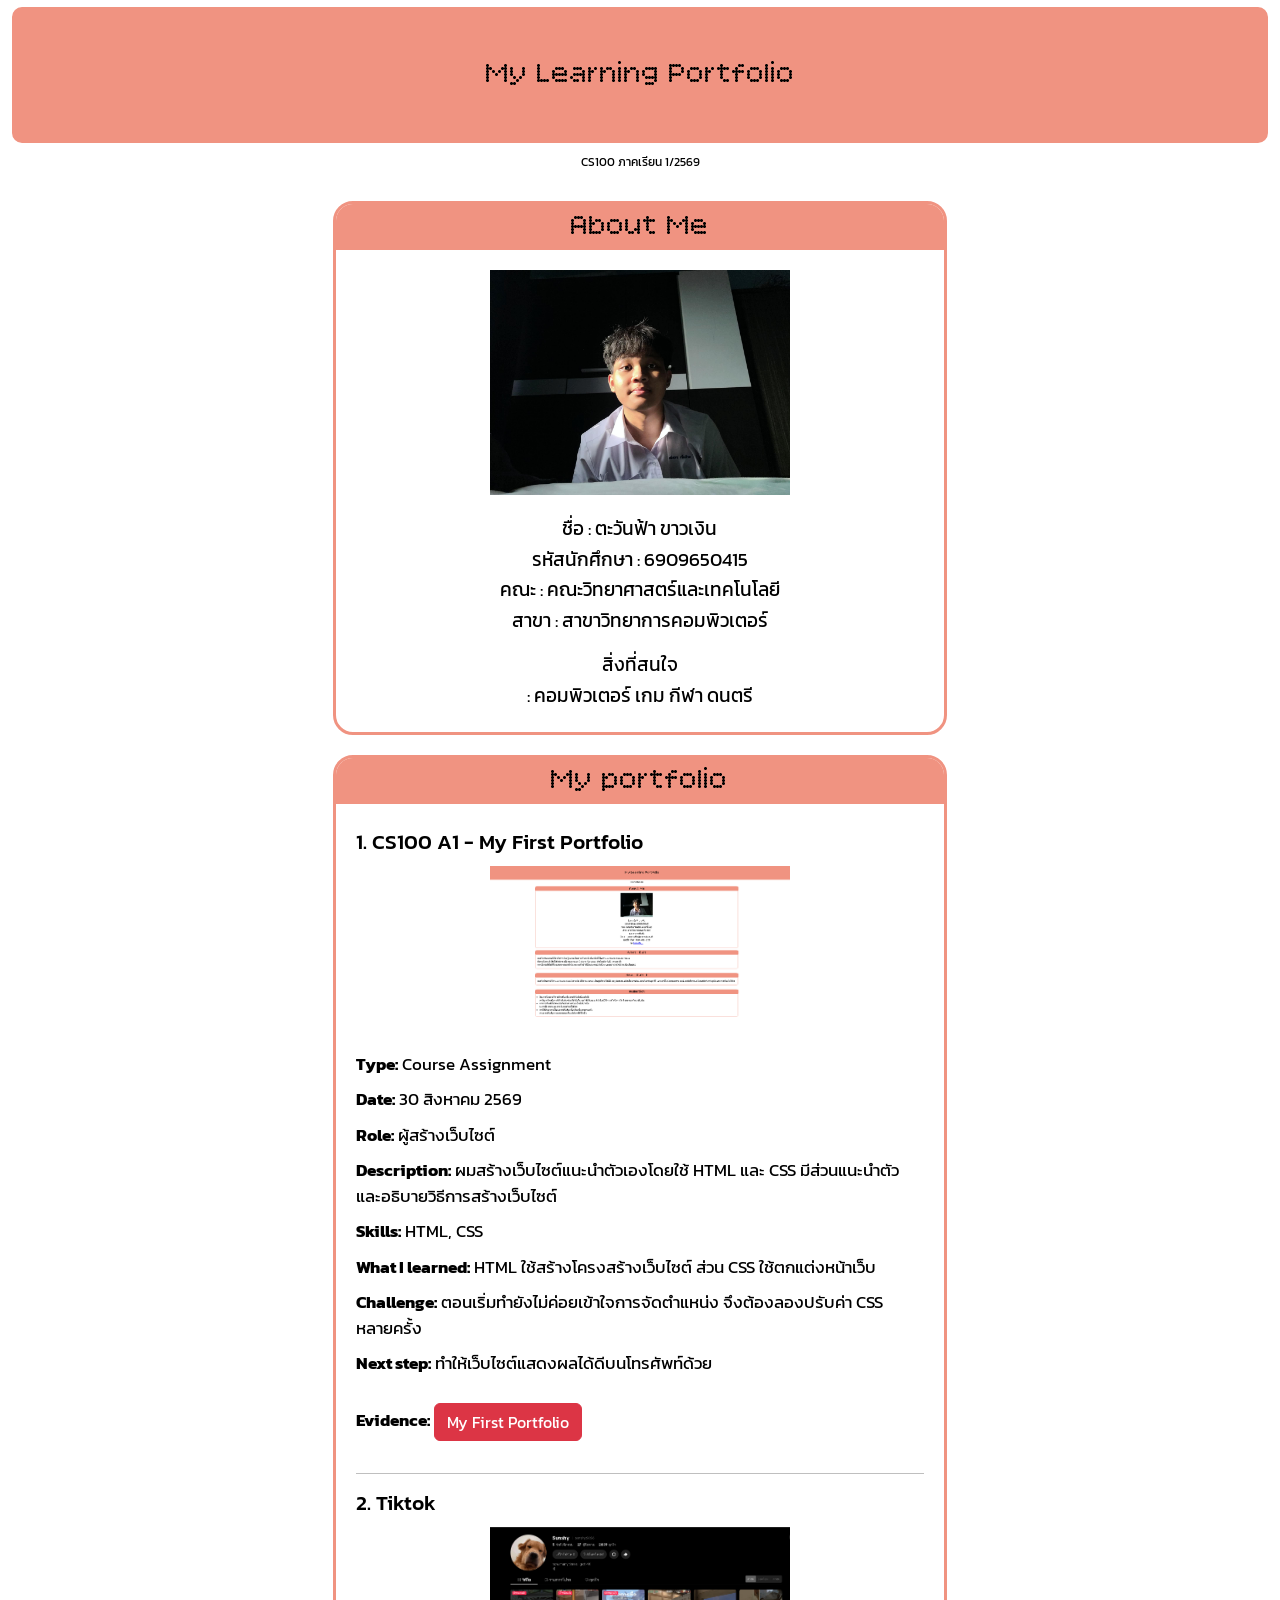
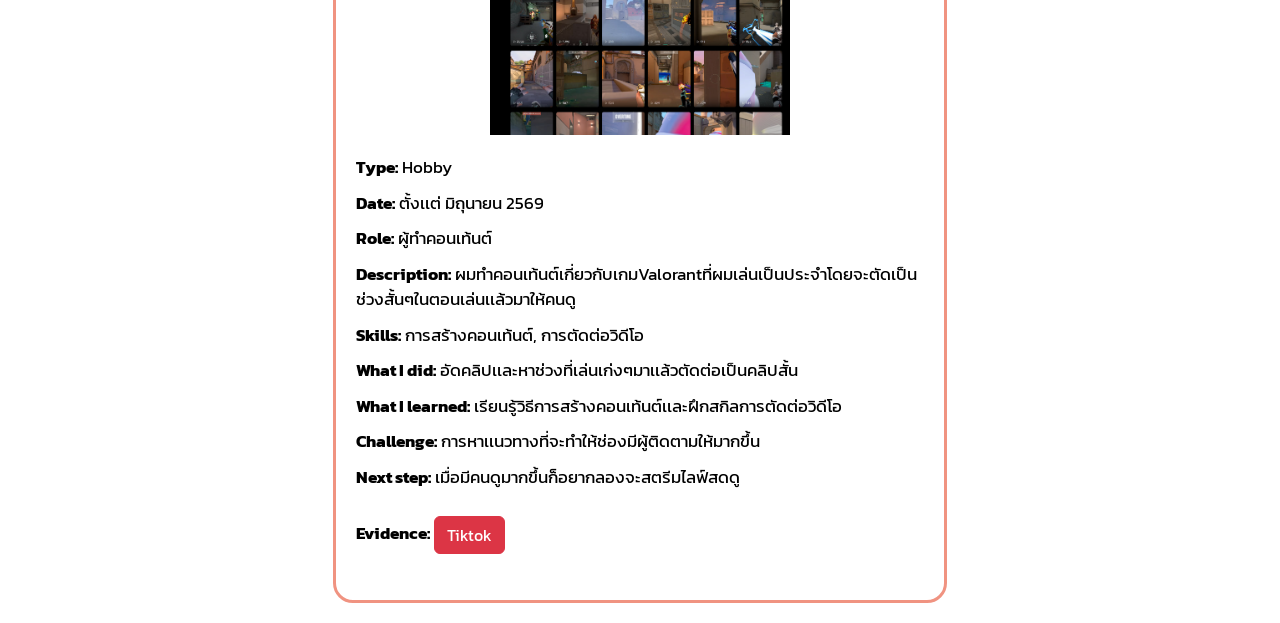
<file: index.html>
<!doctype html>
<html lang="en">
<head>
  <meta charset="utf-8">
  <meta name="viewport" content="width=device-width, initial-scale=1">
  <title>My Learning Portfolio</title>
  <link href="https://fonts.googleapis.com/css2?family=Bitcount+Prop+Single:wght@400&family=Kanit:wght@300;400;500&display=swap" rel="stylesheet">
 <!-- font eng -->
    <link rel="preconnect" href="https://fonts.googleapis.com">
    <link rel="preconnect" href="https://fonts.gstatic.com" crossorigin>
    <link href="https://fonts.googleapis.com/css2?family=Coiny&family=Kanit:ital,wght@0,100;0,200;0,300;0,400;0,500;0,600;0,700;0,800;0,900;1,100;1,200;1,300;1,400;1,500;1,600;1,700;1,800;1,900&family=Oswald:wght@200..700&display=swap" rel="stylesheet">

    <link rel="preconnect" href="https://fonts.googleapis.com">
    <link rel="preconnect" href="https://fonts.gstatic.com" crossorigin>
    <link href="https://fonts.googleapis.com/css2?family=Bitcount+Prop+Single:wght@100..900&family=Coiny&family=Kanit:ital,wght@0,100;0,200;0,300;0,400;0,500;0,600;0,700;0,800;0,900;1,100;1,200;1,300;1,400;1,500;1,600;1,700;1,800;1,900&family=Oswald:wght@200..700&display=swap" rel="stylesheet">
  <!-- Bootstrap -->
  <link href="https://cdn.jsdelivr.net/npm/bootstrap@5.3.8/dist/css/bootstrap.min.css" rel="stylesheet">
  <link rel="stylesheet" href="css/style.css">
</head>


<body>
  <header id="Header" class="container-fluid">
    <h1>My Learning Portfolio</h1>
    <p id="cs100">CS100 ภาคเรียน 1/2569</p>
  </header>

  <main class="container">
    <section class="simple-card" id="Aboutme">
      <h2>About Me</h2>
      <div class="card-content text-center">
        <img src="media/selfiepic.jpg" class="profile-pic img-fluid" alt="รูปแนะนำตัว">
        <p>ชื่อ : ตะวันฟ้า ขาวเงิน</p>
        <p>รหัสนักศึกษา : 6909650415</p>
        <p>คณะ : คณะวิทยาศาสตร์และเทคโนโลยี</p>
        <p>สาขา : สาขาวิทยาการคอมพิวเตอร์</p>
        <p class="mt-3">สิ่งที่สนใจ</p>
        <p>: คอมพิวเตอร์ เกม กีฬา ดนตรี</p>
        
      </div>
    </section>

    <section class="simple-card" id="What">
      <h2>My portfolio</h2>
      <div class="card-content">
        <h3>1. CS100 A1 - My First Portfolio</h3>
          <img src="media/learning port.png" class="profile-pic img-fluid" alt="รูปผลงาน A1">
        <p><strong>Type:</strong> Course Assignment</p>
        <p><strong>Date:</strong> 30 สิงหาคม 2569</p>
        <p><strong>Role:</strong> ผู้สร้างเว็บไซต์</p>
        <p><strong>Description:</strong> ผมสร้างเว็บไซต์แนะนำตัวเองโดยใช้ HTML และ CSS มีส่วนแนะนำตัวและอธิบายวิธีการสร้างเว็บไซต์</p>
        <p><strong>Skills:</strong> HTML, CSS</p>
        <p><strong>What I learned:</strong> HTML ใช้สร้างโครงสร้างเว็บไซต์ ส่วน CSS ใช้ตกแต่งหน้าเว็บ</p>
        <p><strong>Challenge:</strong> ตอนเริ่มทำยังไม่ค่อยเข้าใจการจัดตำแหน่ง จึงต้องลองปรับค่า CSS หลายครั้ง</p>
        <p><strong>Next step:</strong> ทำให้เว็บไซต์แสดงผลได้ดีบนโทรศัพท์ด้วย</p>
           <p><strong>Evidence:</strong>
            <a href="media/learning port.png"
             target="_blank"
             class="btn btn-danger mt-3 mb-3">My First Portfolio</a>
        
        <hr>
        <h3>2. Tiktok</h3>
        <img src="media/tiktok.png" class="profile-pic img-fluid" alt="รูปผลงาน Tiktok">
        <p><strong>Type:</strong> Hobby</p>
        <p><strong>Date:</strong> ตั้งเเต่ มิถุนายน 2569</p>
        <p><strong>Role:</strong> ผู้ทำคอนเท้นต์</p>
        <p><strong>Description:</strong> ผมทำคอนเท้นต์เกี่ยวกับเกมValorantที่ผมเล่นเป็นประจำโดยจะตัดเป็นช่วงสั้นๆในตอนเล่นเเล้วมาให้คนดู</p>
        <p><strong>Skills:</strong> การสร้างคอนเท้นต์, การตัดต่อวิดีโอ</p>
        <p><strong>What I did:</strong> อัดคลิปเเละหาช่วงที่เล่นเก่งๆมาเเล้วตัดต่อเป็นคลิปสั้น</p>
        <p><strong>What I learned:</strong> เรียนรู้วิธีการสร้างคอนเท้นต์เเละฝึกสกิลการตัดต่อวิดีโอ</p>
        <p><strong>Challenge:</strong> การหาเเนวทางที่จะทำให้ช่องมีผู้ติดตามให้มากขึ้น</p>
        <p><strong>Next step:</strong> เมื่อมีคนดูมากขึ้นก็อยากลองจะสตรีมไลฟ์สดดู</p>

        <p><strong>Evidence:</strong>
            <a href="https://www.tiktok.com/@SunShy6666"
             target="_blank"
             class="btn btn-danger mt-3 mb-3">Tiktok</a>
       
        
      </div>
    </section>


   
  </main>


  <script src="https://cdn.jsdelivr.net/npm/bootstrap@5.3.8/dist/js/bootstrap.bundle.min.js"></script>
</body>
</html>
</file>
<file: css/style.css>
body {
  margin: 0;
  background: white;
  color: black;
  font-family: 'Kanit', sans-serif;
  font-size: 17px;
}

#Header h1 {
  font-family: 'Bitcount Prop Single', sans-serif;
  font-size: 30px;
  font-weight: 400;
  text-align: center;
  background-color: #F09381;
  border: 30px solid #F09381;
  border-radius: 10px;
  padding: 20px 10px;
  margin: 7px 0 10px;
}

#cs100 {
  font-size: 12px;
  text-align: center;
  margin-bottom: 30px;
}

.simple-card {
  width: 55%;
  margin: 0 auto 20px;
  border: 3px solid #F09381;
  border-radius: 20px;
  overflow: hidden;
}

.simple-card h2 {
  background-color: #F09381;
  font-family: 'Bitcount Prop Single', sans-serif;
  font-size: 30px;
  font-weight: normal;
  text-align: center;
  margin: 0;
  padding: 5px;
}

.card-content {
  padding: 20px;
}

#Aboutme .card-content p {
  font-size: 19px;
  margin: 2px 0;
}

.profile-pic {
  display: block;
  width: 300px;
  max-height: 260px;
  object-fit: cover;
  margin: 0 auto 20px;
}

.card-content h3 {
  font-size: 21px;
  margin: 5px 0 12px;
}

.card-content p {
  margin-bottom: 10px;
}

.todo {
  color: #9b3d2d;
  background: #fff0ec;
}

footer {
  padding: 10px;
  font-size: 13px;
}


@media (max-width: 768px) {
  #Header h1 {
    font-size: 25px;
    border-width: 20px 10px;
    padding: 15px 5px;
  }

  .simple-card {
    width: 95%;
  }

  .card-content {
    padding: 15px;
  }

  #Aboutme .card-content p {
    font-size: 17px;
    overflow-wrap: anywhere;
  }

  .profile-pic {
    width: 100%;
    max-width: 300px;
  }
}
</file>
